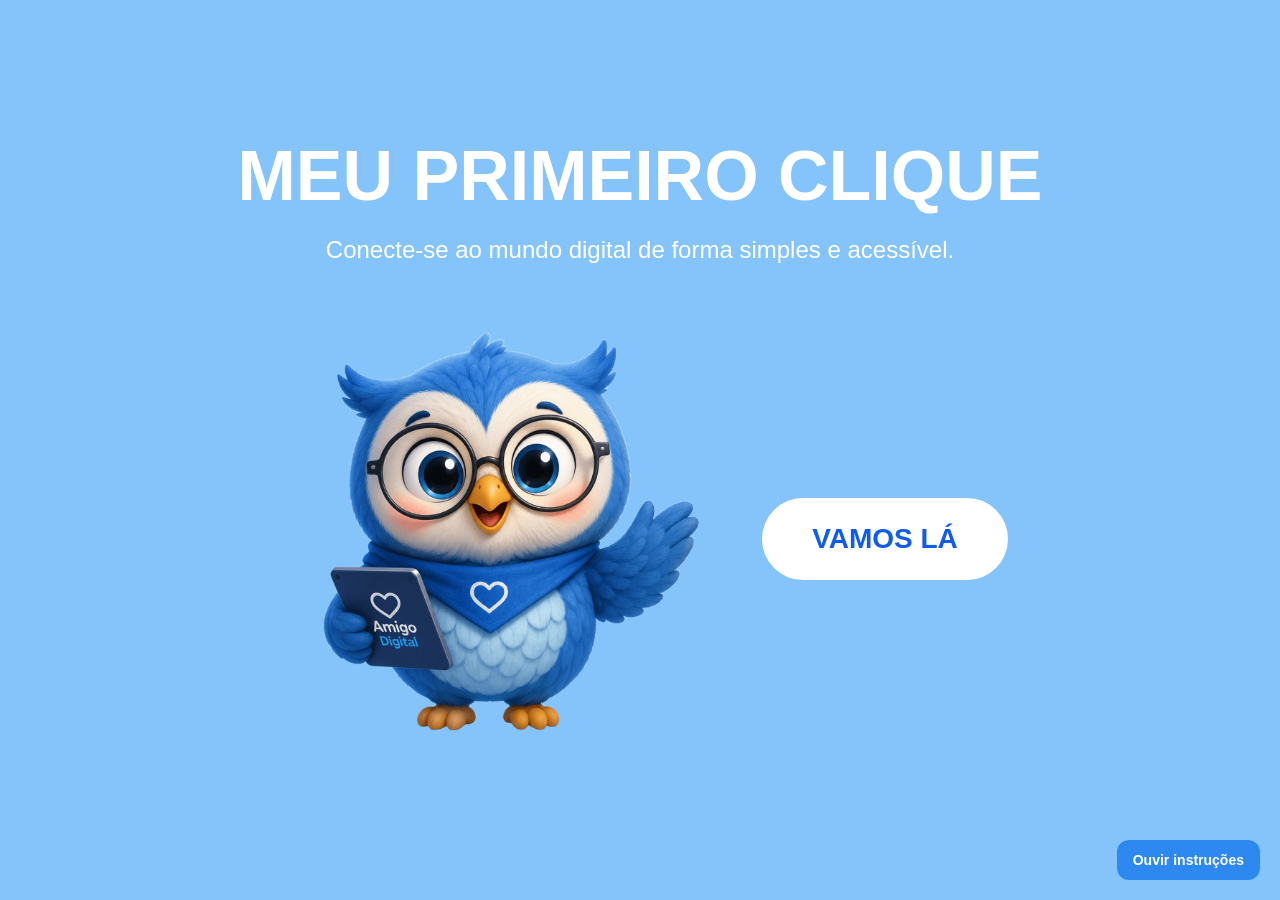
<file: index.html>
<!DOCTYPE html>
<html lang="pt-BR">

<head>
    <meta charset="UTF-8">
    <meta name="viewport" content="width=device-width, initial-scale=1.0">
    <title>Meu Primeiro Clique</title>

    <link rel="stylesheet" href="style.css">
</head>

<body>

    <section id="inicio">

        <div class="conteudo">

            <h1>MEU PRIMEIRO CLIQUE</h1>

            <p>
                Conecte-se ao mundo digital de forma simples e acessível.
            </p>

            <div class="area-principal">

                <!-- CORUJINHA SEM ÁUDIO -->
                <img src="img/coruja.png" alt="Corujinha Digi" class="coruja">

                <button id="btnVamos" onclick="window.location.href='menu.html'">
                    VAMOS LÁ
                </button>

            </div>

        </div>

    </section>

    <!-- ÁUDIO DA PÁGINA INICIAL -->
    <audio id="audioIntroducao">
        <source src="audio/digui.mp3" type="audio/mpeg">
        Seu navegador não suporta áudio.
    </audio>

    <!-- BOTÃO PARA OUVIR DE NOVO -->
    <button class="botao-audio" onclick="tocarIntroducao(event)">
        Ouvir instruções
    </button>

    <script src="script.js"></script>

</body>
</html>
</file>
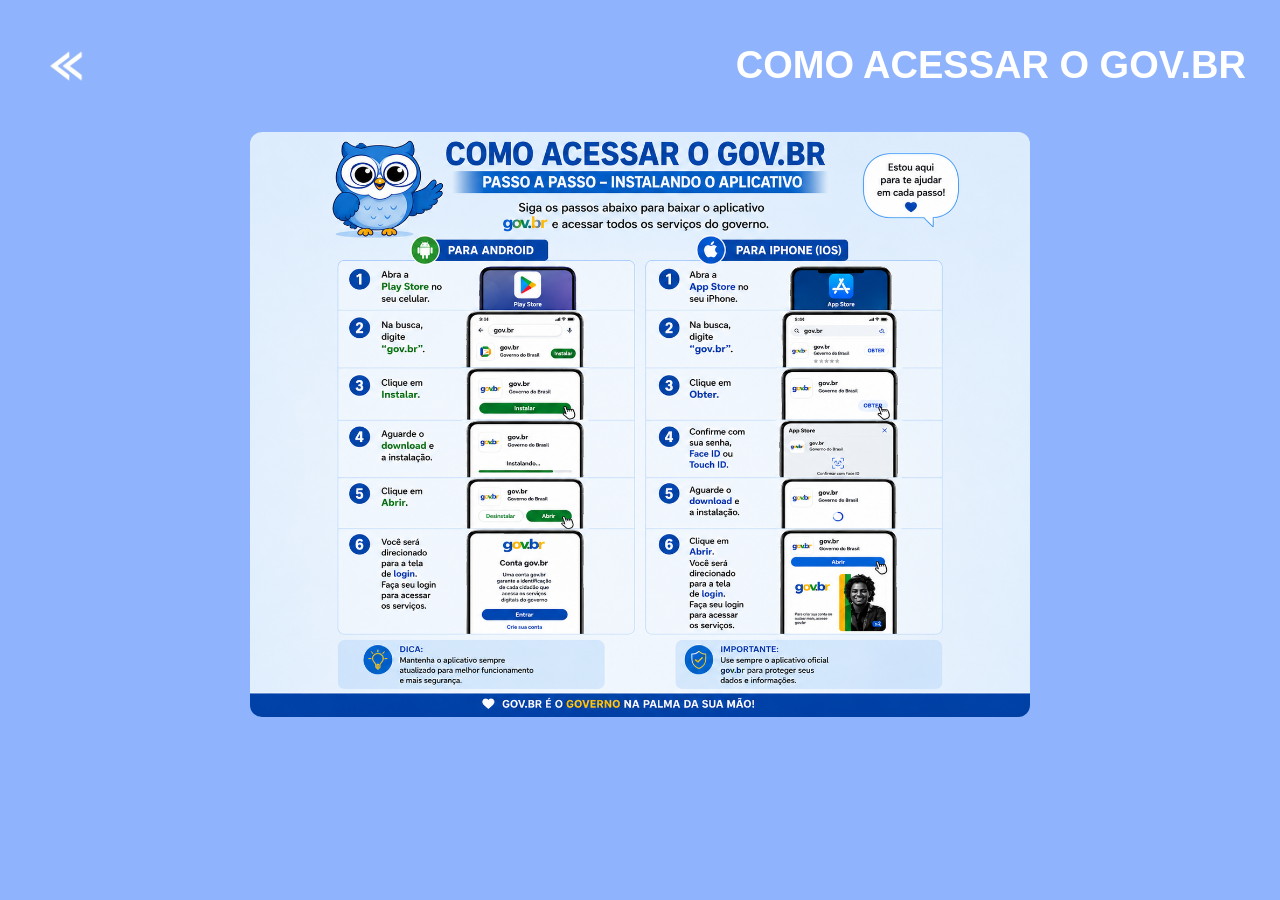
<file: acessar-gov.html>
<!DOCTYPE html>
<html lang="pt-BR">

<head>
    <meta charset="UTF-8">
    <meta name="viewport" content="width=device-width, initial-scale=1.0">
    <title>Como Acessar o GOV.br</title>
    <link rel="stylesheet" href="style.css">
</head>

<body class="pagina-servicos">

    <!-- TOPO DA PÁGINA -->
    <header class="topo-pagina">
        <a href="servicos.html" class="btn-voltar">
            <img src="img/img-seta-voltar.png" alt="Voltar">
        </a>

        <h1 class="titulo-pagina">Como Acessar o GOV.br</h1>
    </header>

    <!-- CONTEÚDO PRINCIPAL -->
    <main class="conteudo-pagina">
        <picture>
            <!-- IMAGEM PARA CELULAR -->
            <source media="(max-width: 768px)" 
            srcset="img/img-guia-acessar-gov-celular.png">

            <!-- IMAGEM PADRÃO / COMPUTADOR -->
            <img src="img/img-acessar-gov-computador.png"
                 alt="Guia de acesso ao GOV.br"
                 class="imagem-guia">
        </picture>
    </main>

</body>

</html>
</file>
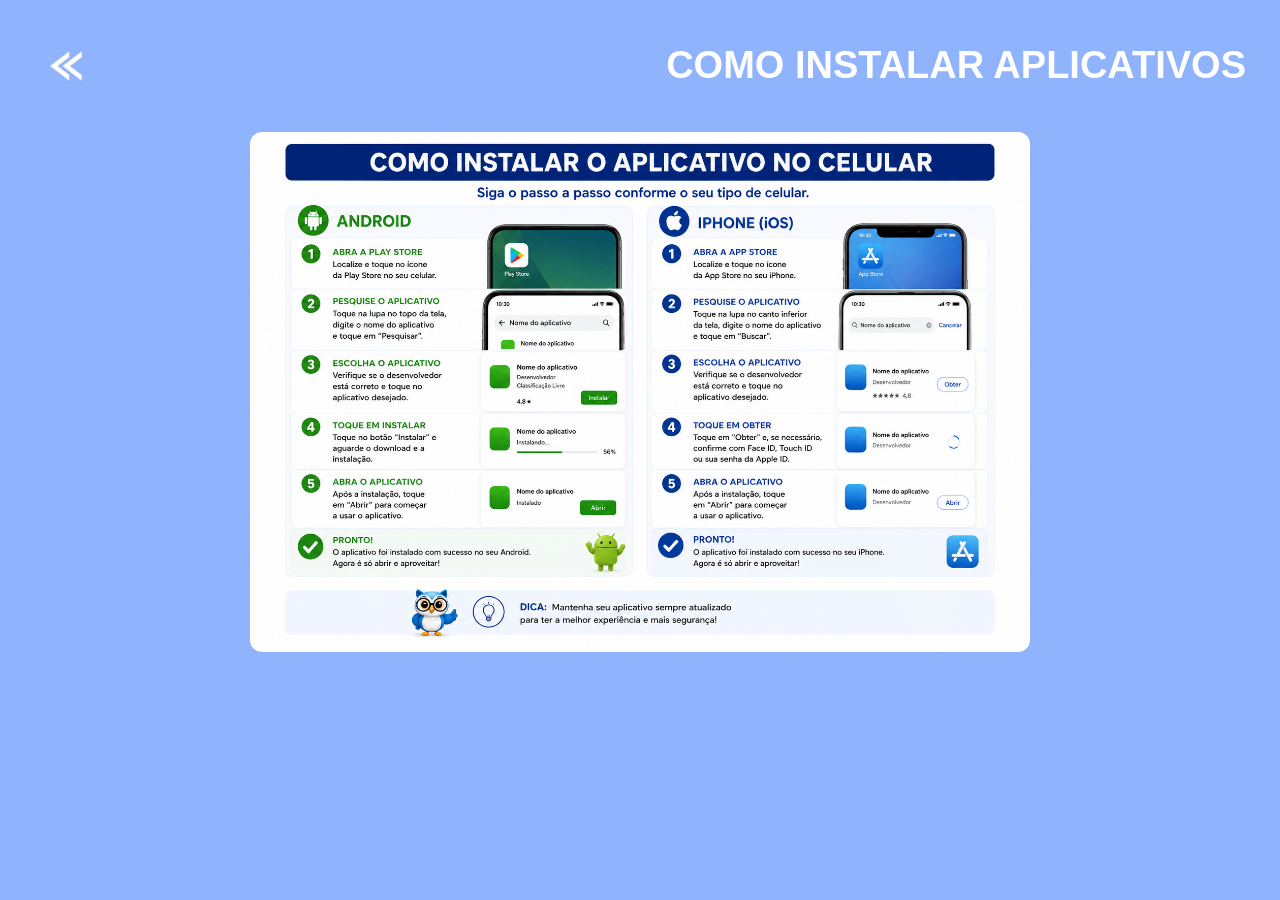
<file: apps.html>
<!DOCTYPE html>
<html lang="pt-BR">

<head>
    <meta charset="UTF-8">
    <meta name="viewport" content="width=device-width, initial-scale=1.0">
    <title>Como Instalar Aplicativos</title>
    <link rel="stylesheet" href="style.css">
</head>

<body class="pagina-servicos">

    <!-- TOPO -->
    <header class="topo-pagina">

        <!-- BOTÃO VOLTAR -->
        <a href="celular.html" class="btn-voltar">
            <img src="img/img-seta-voltar.png" alt="Voltar">
        </a>

        <h1 class="titulo-pagina">
            Como Instalar Aplicativos
        </h1>

    </header>

    <!-- CONTEÚDO -->
    <main class="conteudo-pagina">

        <picture>
            <!-- IMAGEM PARA CELULAR -->
            <source media="(max-width: 768px)" srcset="img/img-como-instalar-aplicativos-celular.png">

            <!-- IMAGEM PARA COMPUTADOR -->
            <img src="img/img-como-instalar-aplicativos-computador.png"
                 alt="Passo a passo de como instalar aplicativos"
                 class="imagem-guia">
        </picture>

    </main>

</body>

</html>
</file>
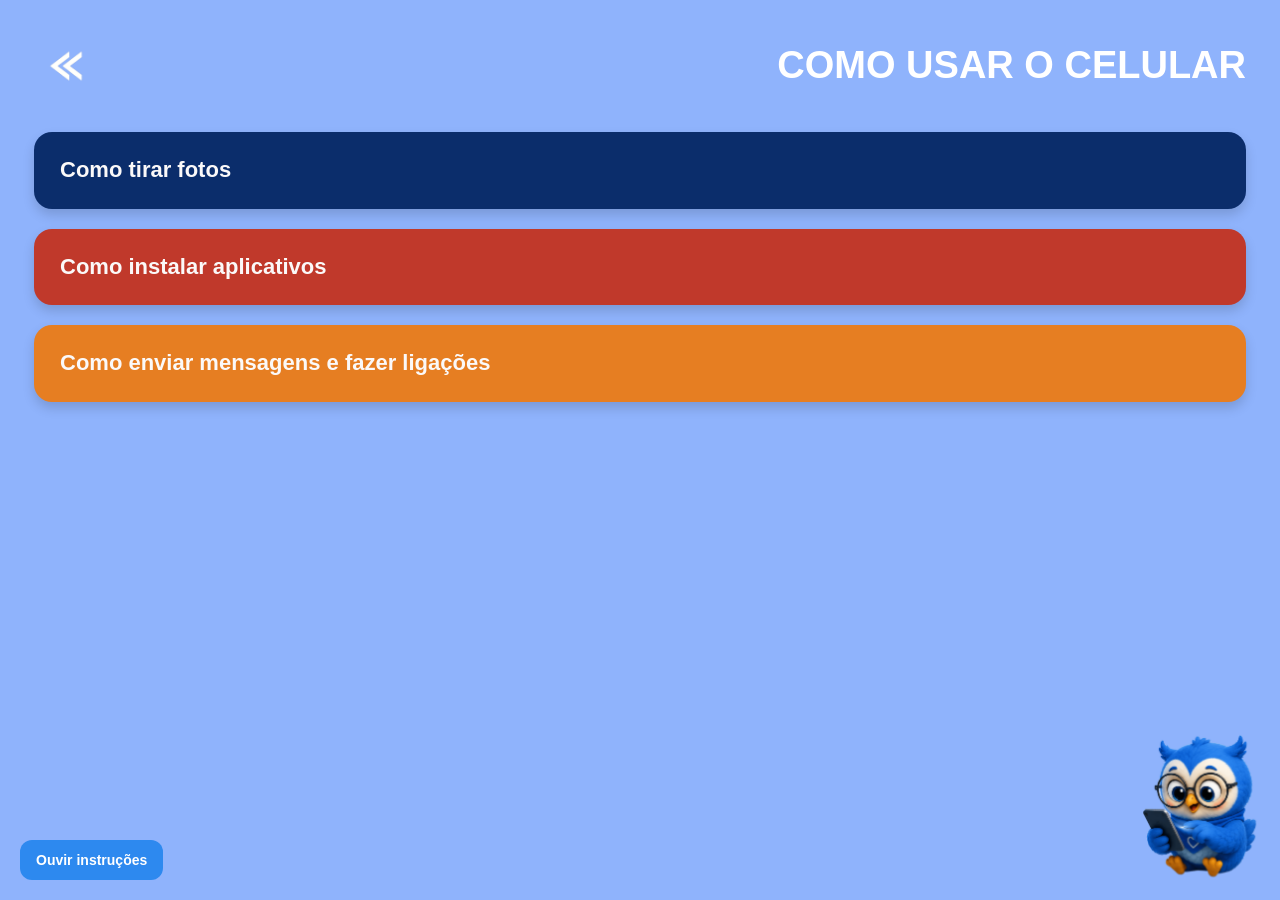
<file: celular.html>
<!DOCTYPE html>
<html lang="pt-BR">

<head>
    <meta charset="UTF-8">
    <meta name="viewport" content="width=device-width, initial-scale=1.0">
    <title>Como usar o celular</title>

    <link rel="stylesheet" href="style.css">
</head>

<body class="pagina-servicos">

    <!-- TOPO -->
    <header class="topo-pagina">

        <!-- BOTÃO VOLTAR -->
        <a href="menu.html" class="btn-voltar">
            <img src="img/img-seta-voltar.png" alt="Voltar">
        </a>

        <h1 class="titulo-pagina">
            Como usar o celular
        </h1>

    </header>

    <!-- CONTEÚDO -->
    <main class="conteudo-servicos">

        <div class="botao-servico azul"
            onclick="window.location.href='fotos.html'">
            Como tirar fotos
        </div>

        <div class="botao-servico vermelho"
            onclick="window.location.href='apps.html'">
            Como instalar aplicativos
        </div>

        <div class="botao-servico laranja"
            onclick="window.location.href='mensagens.html'">
            Como enviar mensagens e fazer ligações
        </div>

    </main>

    <!-- CORUJINHA -->
    <div class="coruja-container">
        <img src="img/img-celular.png" alt="Corujinha">
    </div>

    <!-- ÁUDIO DA PÁGINA -->
    <audio id="audioCelular">
        <source src="audio/como-usar-o-celular.mp3" type="audio/mpeg">
        Seu navegador não suporta áudio.
    </audio>

    <!-- BOTÃO DE OUVIR INSTRUÇÕES -->
    <button class="botao-audio"
        style="left: 20px; right: auto;"
        onclick="tocarAudioCelular()">
        Ouvir instruções
    </button>

    <!-- SCRIPT -->
    <script>
        function tocarAudioCelular() {
            const audio = document.getElementById("audioCelular");

            audio.pause();
            audio.currentTime = 0;
            audio.play();
        }
    </script>

</body>

</html>
</file>
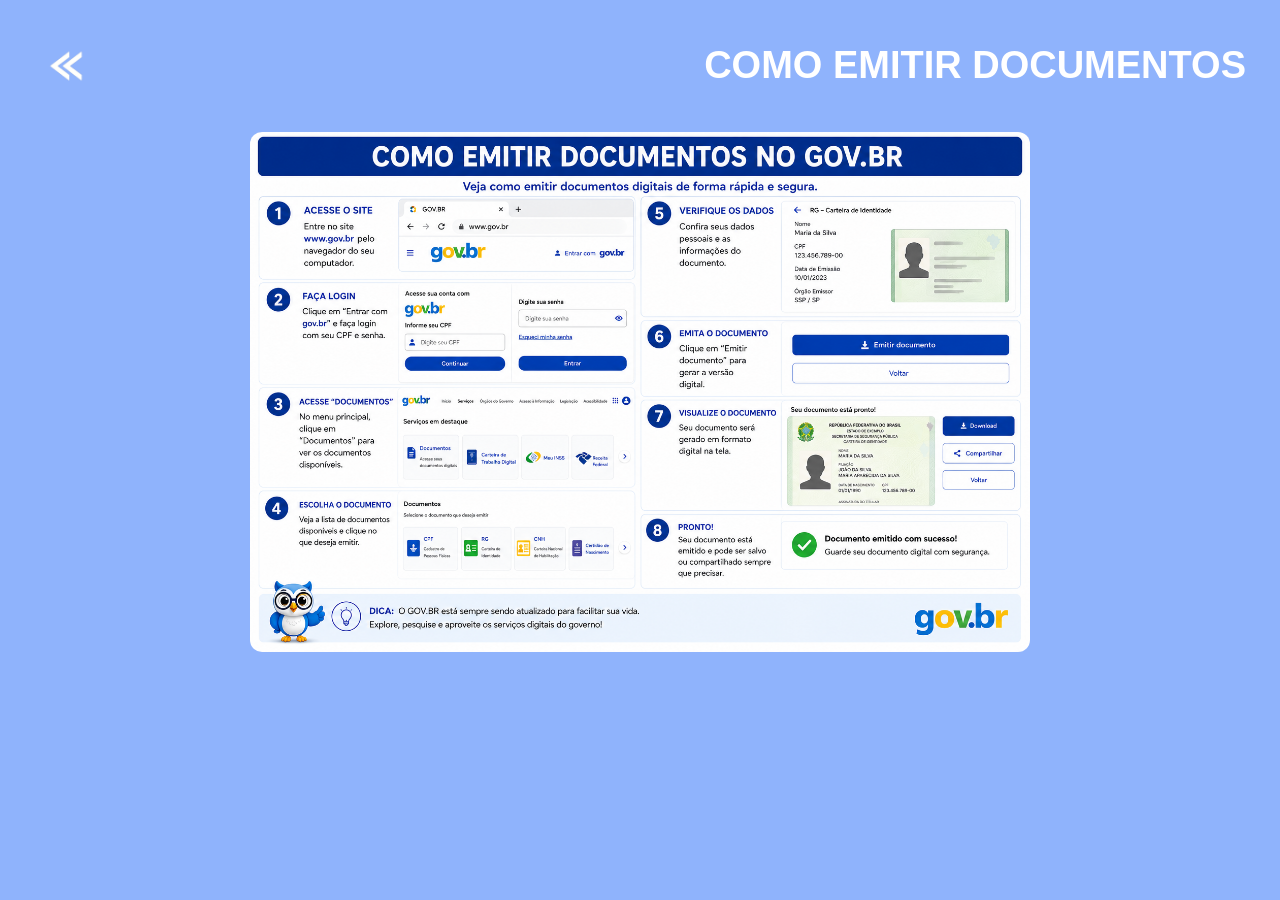
<file: documentos.html>
<!DOCTYPE html>
<html lang="pt-BR">

<head>
    <meta charset="UTF-8">
    <meta name="viewport" content="width=device-width, initial-scale=1.0">
    <title>Como Emitir Documentos</title>
    <link rel="stylesheet" href="style.css">
</head>

<body class="pagina-servicos">

    <!-- TOPO -->
    <header class="topo-pagina">

        <!-- BOTÃO VOLTAR -->
        <a href="servicos.html" class="btn-voltar">
            <img src="img/img-seta-voltar.png" alt="Voltar">
        </a>

        <h1 class="titulo-pagina">
            Como Emitir Documentos
        </h1>

    </header>

    <!-- CONTEÚDO -->
    <main class="conteudo-pagina">

        <picture>
            <!-- IMAGEM PARA CELULAR -->
            <source media="(max-width: 768px)" srcset="img/img-como-emitir-documentos-celular.png">

            <!-- IMAGEM PARA COMPUTADOR -->
            <img src="img/img-como-emitir-documentos-computador.png"
                 alt="Passo a passo para emitir documentos"
                 class="imagem-guia">
        </picture>

    </main>

</body>

</html>
</file>
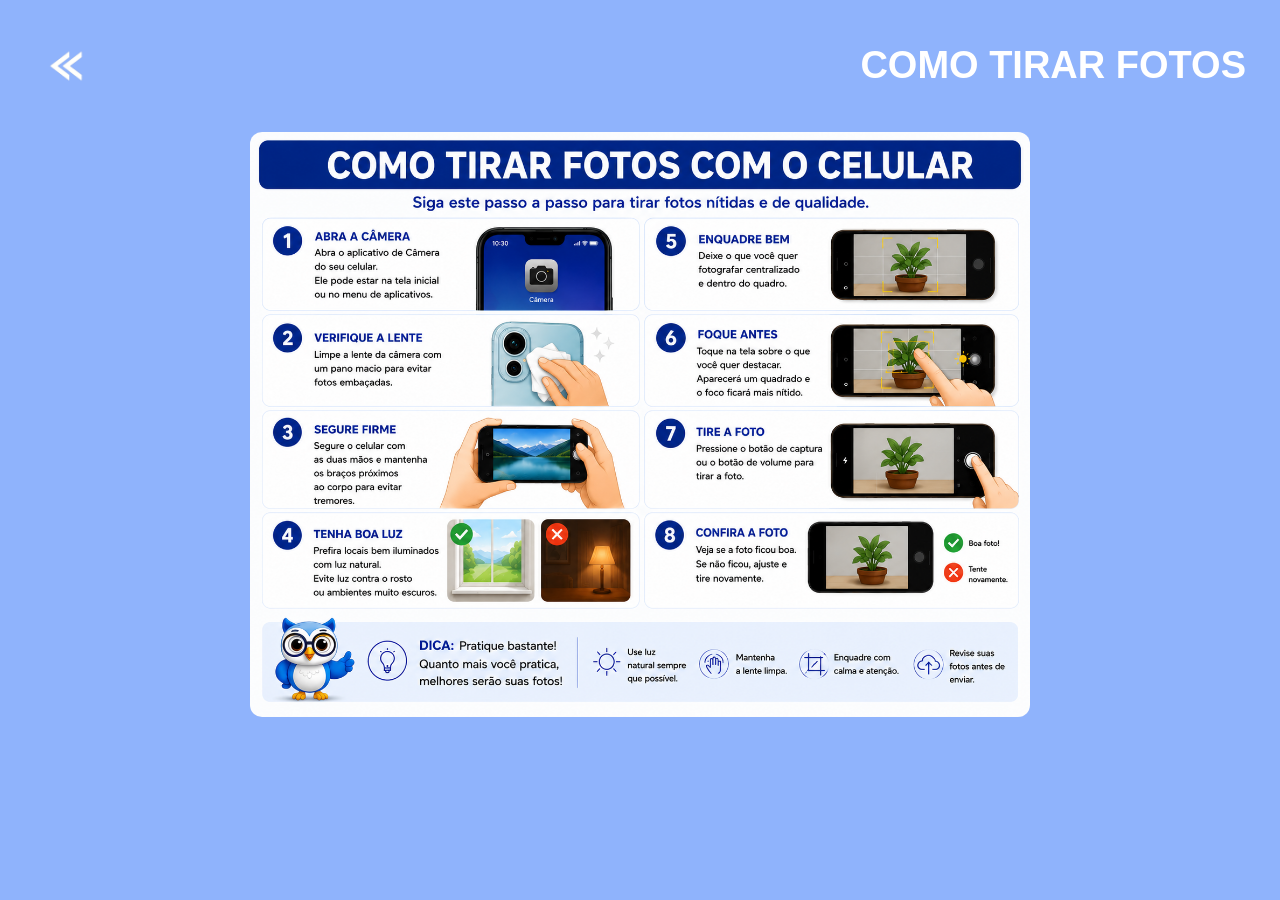
<file: fotos.html>
<!DOCTYPE html>
<html lang="pt-BR">

<head>
    <meta charset="UTF-8">
    <meta name="viewport" content="width=device-width, initial-scale=1.0">
    <title>Como Tirar Fotos</title>
    <link rel="stylesheet" href="style.css">
</head>

<body class="pagina-servicos">

    <!-- TOPO -->
    <header class="topo-pagina">

        <!-- BOTÃO VOLTAR -->
        <a href="celular.html" class="btn-voltar">
            <img src="img/img-seta-voltar.png" alt="Voltar">
        </a>

        <h1 class="titulo-pagina">
            Como Tirar Fotos
        </h1>

    </header>

    <!-- CONTEÚDO -->
    <main class="conteudo-pagina">

        <picture>
            <!-- IMAGEM PARA CELULAR -->
            <source media="(max-width: 768px)" srcset="img/img-como-tirar-fotos-celular.png">

            <!-- IMAGEM PARA COMPUTADOR -->
            <img src="img/img-como-tirar-fotos-computador.png"
                 alt="Passo a passo de como tirar fotos"
                 class="imagem-guia">
        </picture>

    </main>

</body>

</html>
</file>
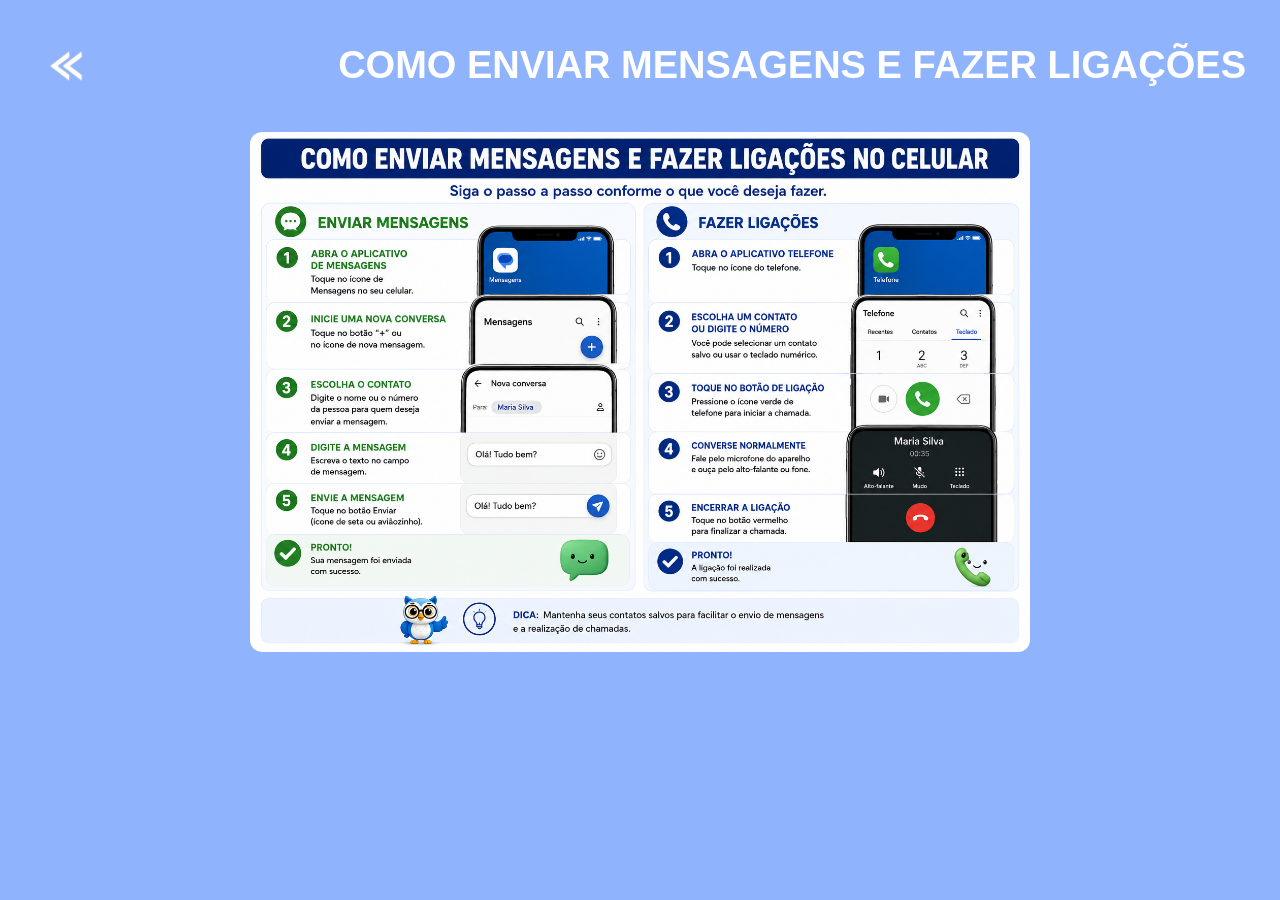
<file: mensagens.html>
<!DOCTYPE html>
<html lang="pt-BR">

<head>
    <meta charset="UTF-8">
    <meta name="viewport" content="width=device-width, initial-scale=1.0">
    <title>Como Enviar Mensagens e Fazer Ligações</title>
    <link rel="stylesheet" href="style.css">
</head>

<body class="pagina-servicos">

    <!-- TOPO -->
    <header class="topo-pagina">

        <!-- BOTÃO VOLTAR -->
        <a href="celular.html" class="btn-voltar">
            <img src="img/img-seta-voltar.png" alt="Voltar">
        </a>

        <h1 class="titulo-pagina">
            Como Enviar Mensagens e Fazer Ligações
        </h1>

    </header>

    <!-- CONTEÚDO -->
    <main class="conteudo-pagina">

        <picture>
            <!-- IMAGEM PARA CELULAR -->
            <source media="(max-width: 768px)" srcset="img/img-como-enviar-mensagens-e-fazer-ligacoes-celular.png">

            <!-- IMAGEM PARA COMPUTADOR -->
            <img src="img/img-como-enviar-mensagens-e-fazer-ligacoes-computador.png"
                 alt="Passo a passo de como enviar mensagens e fazer ligações"
                 class="imagem-guia">
        </picture>

    </main>

</body>

</html>
</file>
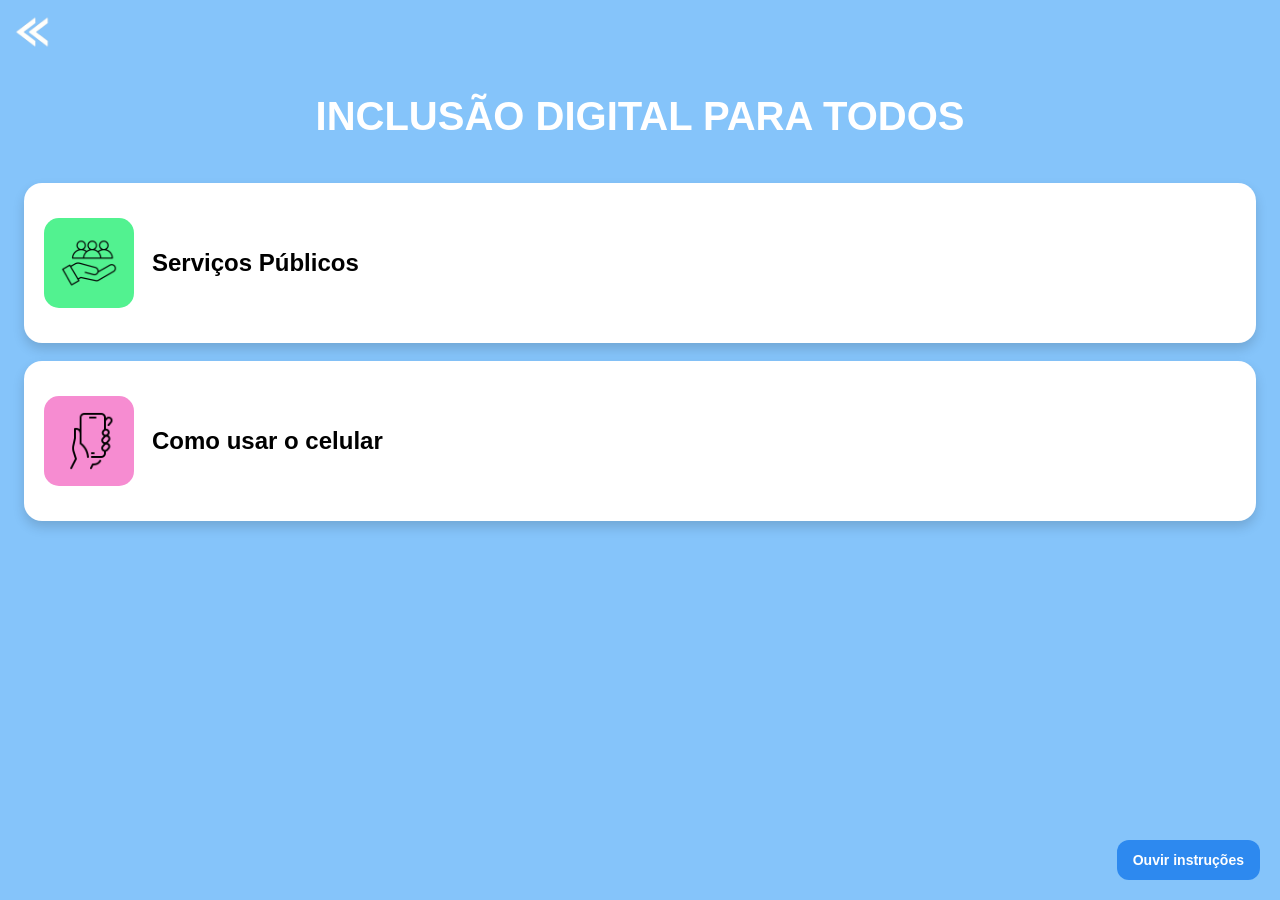
<file: menu.html>
<!DOCTYPE html>
<html lang="pt-BR">

<head>
    <meta charset="UTF-8">
    <meta name="viewport" content="width=device-width, initial-scale=1.0">
    <title>Menu - Inclusão Digital</title>
    <link rel="stylesheet" href="style.css">
</head>

<body>

    <!-- BOTÃO VOLTAR -->
    <a href="index.html" class="btn-voltar">
        <img src="img/img-seta-voltar.png" alt="Voltar">
    </a>

    <section id="menu">

        <h1 class="titulo-menu">Inclusão Digital para Todos</h1>

        <div class="menu-grid">

            <!-- SERVIÇOS PÚBLICOS -->
            <div class="menu-card servicos"
                onclick="window.location.href='servicos.html'">

                <div class="icone">
                    <img src="img/icone-servicos-publicos.png" alt="Serviços Públicos">
                </div>

                <div class="texto-card">
                    Serviços Públicos
                </div>

            </div>

            <!-- CELULAR -->
            <div class="menu-card celular"
                onclick="window.location.href='celular.html'">

                <div class="icone">
                    <img src="img/icone-como-mexer-no-celular.png" alt="Celular">
                </div>

                <div class="texto-card">
                    Como usar o celular
                </div>

            </div>

        </div>

    </section>

<!-- ÁUDIO -->
<audio id="audioMenu">
    <source src="audio/menu-digui.mp3" type="audio/mpeg">
    Seu navegador não suporta áudio.
</audio>

<button class="botao-audio" onclick="tocarAudio()">
    Ouvir instruções
</button>

<script>
    function tocarAudio() {
        const audio = document.getElementById("audioMenu");

        audio.pause();
        audio.currentTime = 0;

        audio.play().catch((erro) => {
            console.log("Erro ao tocar o áudio:", erro);
            alert("Não foi possível tocar o áudio.");
        });
    }
</script>
</file>
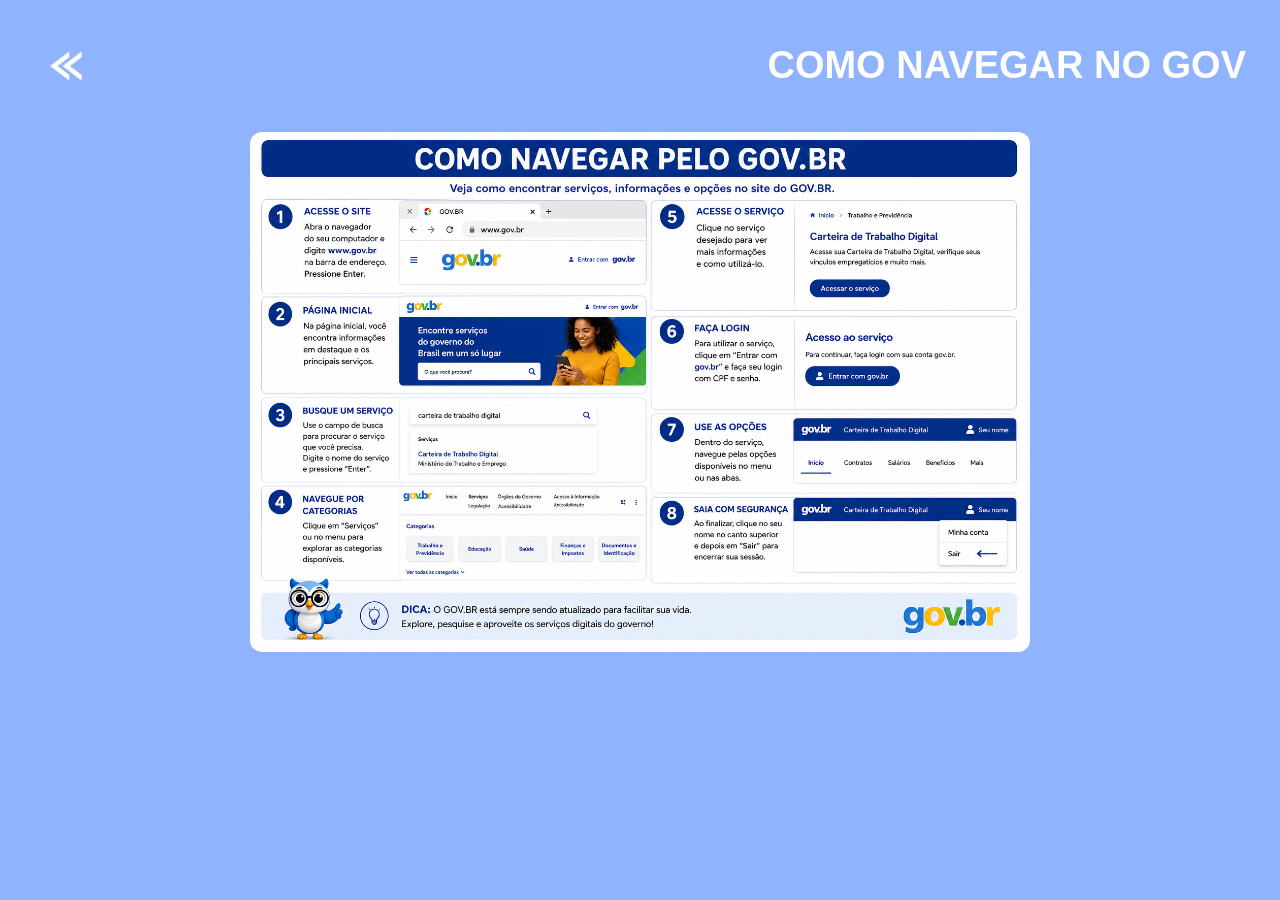
<file: navegar-gov.html>
<!DOCTYPE html>
<html lang="pt-BR">

<head>
    <meta charset="UTF-8">
    <meta name="viewport" content="width=device-width, initial-scale=1.0">
    <title>Como navegar no GOV</title>
    <link rel="stylesheet" href="style.css">
</head>

<body class="pagina-servicos">

    <!-- TOPO -->
    <header class="topo-pagina">

        <!-- BOTÃO VOLTAR -->
        <a href="servicos.html" class="btn-voltar">
            <img src="img/img-seta-voltar.png" alt="Voltar">
        </a>

        <h1 class="titulo-pagina">
            Como navegar no GOV
        </h1>

    </header>

    <!-- CONTEÚDO -->
    <main class="conteudo-pagina">

        <picture>
            <!-- IMAGEM PARA CELULAR -->
            <source media="(max-width: 768px)" srcset="img/img-como-navegar-gov-celular.png">

            <!-- IMAGEM PARA COMPUTADOR -->
            <img src="img/img-como-navegar-gov-computador.png"
                 alt="Passo a passo de navegação no GOV"
                 class="imagem-guia">
        </picture>

    </main>

</body>

</html>
</file>
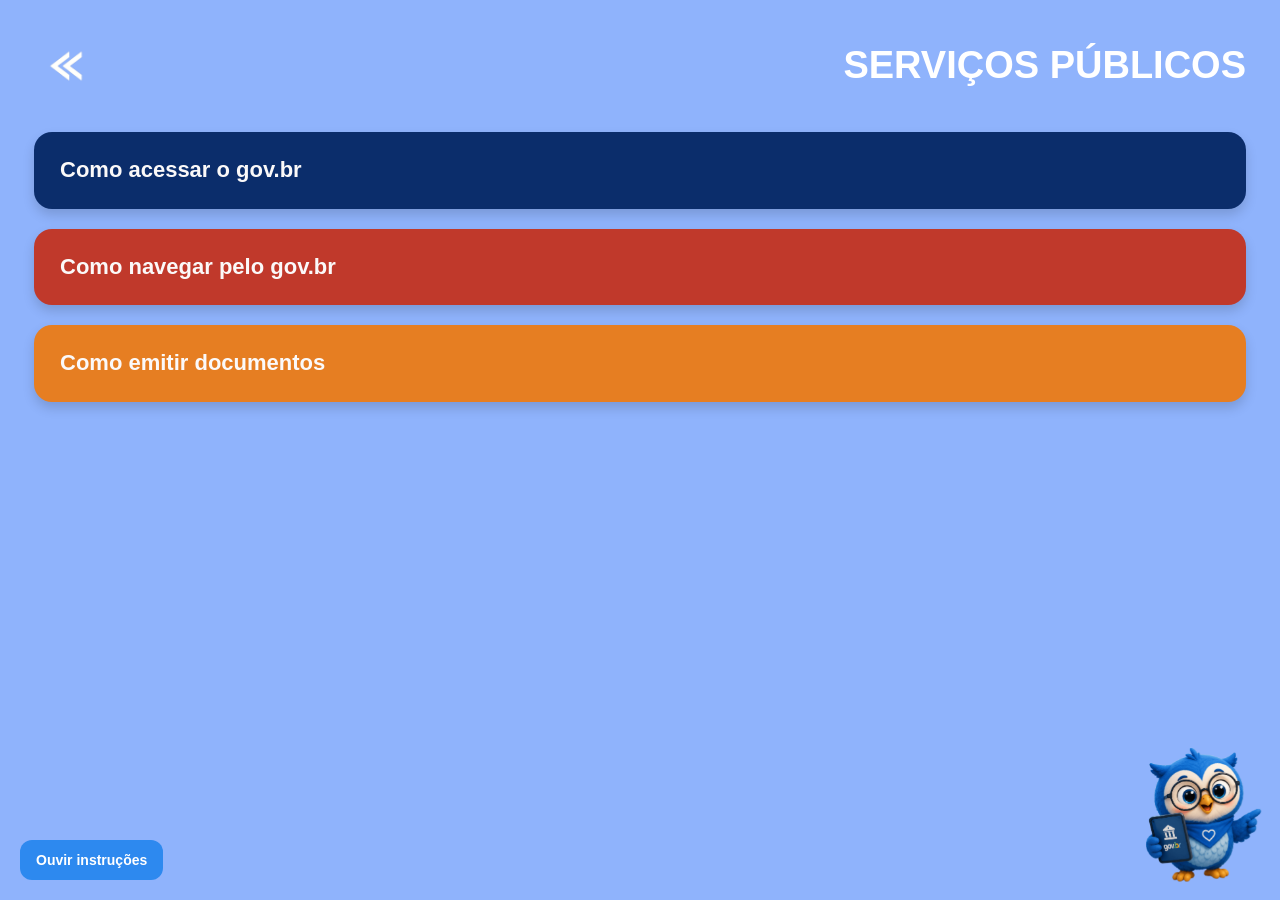
<file: servicos.html>
<!DOCTYPE html>
<html lang="pt-BR">

<head>
    <meta charset="UTF-8">
    <meta name="viewport" content="width=device-width, initial-scale=1.0">
    <title>Serviços Públicos</title>
    <link rel="stylesheet" href="style.css">
</head>

<body class="pagina-servicos">

    <!-- TOPO DA PÁGINA -->
    <header class="topo-pagina">
        <a href="menu.html" class="btn-voltar">
            <img src="img/img-seta-voltar.png" alt="Voltar">
        </a>

        <h1 class="titulo-pagina">Serviços Públicos</h1>
    </header>

    <!-- BOTÕES -->
    <main class="conteudo-servicos">

        <div class="botao-servico azul"
            onclick="window.location.href='acessar-gov.html'">
            Como acessar o gov.br
        </div>

        <div class="botao-servico vermelho"
            onclick="window.location.href='navegar-gov.html'">
            Como navegar pelo gov.br
        </div>

        <div class="botao-servico laranja"
            onclick="window.location.href='documentos.html'">
            Como emitir documentos
        </div>

    </main>

    <!-- CORUJINHA -->
    <div class="coruja-container">
        <img src="img/img-servicos-coruja.png" alt="Corujinha">
    </div>

    <!-- ÁUDIO DA PÁGINA -->
    <audio id="audioServicos">
        <source src="audio/servicos-digui.mp3" type="audio/mpeg">
        Seu navegador não suporta áudio.
    </audio>

    <!-- BOTÃO DE OUVIR INSTRUÇÕES -->
    <button class="botao-audio"
        style="left: 20px; right: auto;"
        onclick="tocarAudioServicos()">
        Ouvir instruções
    </button>

    <script src="script.js"></script>

</body>

</html>
</file>
<file: style.css>
/* =========================
   RESET GERAL
========================= */
* {
    margin: 0;
    padding: 0;
    box-sizing: border-box;
}

/* =========================
   BODY GERAL
========================= */
body {
    font-family: Arial, Helvetica, sans-serif;
    margin: 0;
    background-color: #85c4fa;
}

/* =========================
   PÁGINA INICIAL
========================= */
#inicio {
    background: #85c4fa;
    min-height: 100vh;
    display: flex;
    justify-content: center;
    align-items: center;
    color: white;
}

.conteudo {
    text-align: center;
    width: 90%;
    max-width: 1200px;
}

h1 {
    font-size: 70px;
    font-weight: 900;
    text-transform: uppercase;
    margin-bottom: 20px;
}

p {
    font-size: 24px;
    margin-bottom: 50px;
}

.area-principal {
    display: flex;
    justify-content: center;
    align-items: center;
    gap: 40px;
    flex-wrap: wrap;
}

.coruja {
    width: 450px;
    max-width: 100%;
}

#btnVamos {
    background: white;
    color: #0E5BEF;
    border: none;
    padding: 25px 50px;
    border-radius: 50px;
    font-size: 28px;
    font-weight: bold;
    cursor: pointer;
    transition: 0.3s;
}

#btnVamos:hover {
    transform: scale(1.05);
}

/* =========================
   MENU
========================= */
.titulo-menu {
    text-align: center;
    color: white;
    margin-top: 30px;
    font-size: 40px;
    font-weight: 900;
    padding: 0 20px;
}

.menu-grid {
    display: grid;
    grid-template-columns: 1fr;
    gap: 18px;
    padding: 24px;
}

.menu-card {
    background-color: white;
    min-height: 160px;
    border-radius: 18px;
    display: flex;
    align-items: center;
    gap: 18px;
    padding: 20px;
    cursor: pointer;
    box-shadow: 0 6px 12px rgba(0, 0, 0, 0.15);
    transition: 0.2s ease;
}

.menu-card:hover {
    transform: translateY(-5px);
    box-shadow: 0 10px 18px rgba(0, 0, 0, 0.25);
}

.icone {
    width: 90px;
    height: 90px;
    border-radius: 15px;
    display: flex;
    justify-content: center;
    align-items: center;
    flex-shrink: 0;
}

.icone img {
    width: 60px;
    height: 60px;
    object-fit: contain;
}

.texto-card {
    font-size: 24px;
    font-weight: bold;
    line-height: 1.3;
}

.servicos .icone {
    background-color: #52f290;
}

.celular .icone {
    background-color: #f68cd1;
}

/* =========================
   BOTÃO ÁUDIO
========================= */
.botao-audio {
    position: fixed;
    bottom: 20px;
    right: 20px;
    padding: 12px 16px;
    border: none;
    border-radius: 12px;
    background-color: #2d89ef;
    color: #ffffff;
    font-size: 14px;
    font-weight: bold;
    cursor: pointer;
    z-index: 1000;
    transition: all 0.15s ease;
}

.botao-audio:active {
    transform: scale(0.92);
}

.botao-audio:hover {
    transform: scale(1.05);
}

/* =========================
   PÁGINAS INTERNAS
   (Serviços / Guias / Tutoriais / Celular)
========================= */
body.pagina-servicos {
    margin: 0;
    font-family: Arial, Helvetica, sans-serif;
    background: #8fb3fc;
}

/* =========================
   TOPO DAS PÁGINAS INTERNAS
========================= */
.topo-pagina {
    display: flex;
    align-items: center;
    justify-content: space-between;
    width: 100%;
    padding: 34px 34px 22px 34px;
    box-sizing: border-box;
}

/* SETA VOLTAR */
.btn-voltar {
    position: static;
    width: 64px;
    height: 64px;
    display: flex;
    align-items: center;
    justify-content: center;
    flex-shrink: 0;
    margin-right: 18px;
}

.btn-voltar img {
    width: 42px;
    height: 42px;
    object-fit: contain;
    cursor: pointer;
    transition: transform 0.2s ease;
}

.btn-voltar img:hover {
    transform: scale(1.08);
}

/* TÍTULO DAS PÁGINAS */
.titulo-pagina {
    margin: 0;
    color: white;
    font-size: 38px;
    font-weight: 900;
    text-align: right;
    flex: 1;
    line-height: 1.2;
}

/* =========================
   CONTEÚDO COM BOTÕES
   (Serviços Públicos / Como usar o celular)
========================= */
.conteudo-servicos {
    display: flex;
    flex-direction: column;
    gap: 20px;
    width: 100%;
    padding: 12px 34px 40px 34px;
    box-sizing: border-box;
}

.botao-servico {
    padding: 24px 26px;
    border-radius: 18px;
    color: rgb(251, 249, 249);
    font-weight: bold;
    font-size: 22px;
    line-height: 1.3;
    cursor: pointer;
    transition: all 0.25s ease;
    box-shadow: 0 6px 12px rgba(0, 0, 0, 0.15);
    display: flex;
    align-items: center;
}

.botao-servico:active {
    transform: scale(0.96);
}

/* CORES DOS BOTÕES */
.azul {
    background-color: #0b2d6b;
}

.vermelho {
    background-color: #c0392b;
}

.laranja {
    background-color: #e67e22;
}

.botao-servico.azul:hover {
    transform: translateY(-5px);
    background-color: #0a2558;
}

.botao-servico.vermelho:hover {
    transform: translateY(-5px);
    background-color: #a83228;
}

.botao-servico.laranja:hover {
    transform: translateY(-5px);
    background-color: #c96a1a;
}

/* =========================
   PÁGINAS DE GUIA / TUTORIAL
   (Como acessar o GOV / Como navegar no GOV / tutoriais do celular)
========================= */
.conteudo-pagina {
    display: flex;
    flex-direction: column;
    align-items: center;
    width: 100%;
    padding: 12px 34px 40px 34px;
    box-sizing: border-box;
}

.texto-guia {
    width: 100%;
    max-width: 900px;
    margin: 0 auto 20px auto;
    text-align: left;
    color: #1b1b1b;
    font-size: 24px;
    font-weight: 600;
    line-height: 1.4;
}

.imagem-guia {
    width: 100%;
    max-width: 780px;
    height: auto;
    border-radius: 12px;
    display: block;
    margin: 0 auto;
}

/* =========================
   CORUJINHA
========================= */
.coruja-container {
    position: fixed;
    bottom: 18px;
    right: 18px;
    display: flex;
    z-index: 1000;
}

.coruja-container img {
    width: 120px;
    height: auto;
}
</file>
